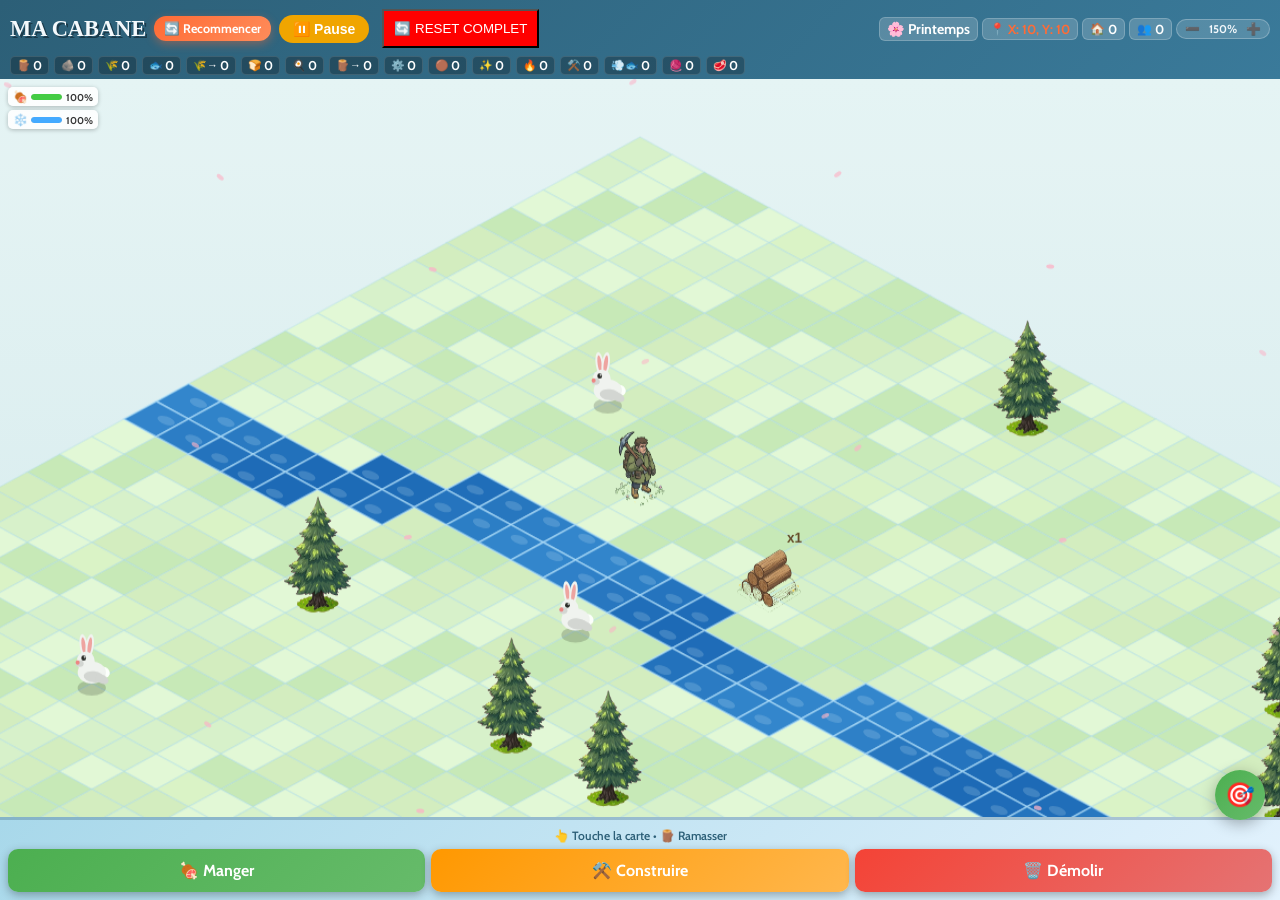
<file: index.html>
<!DOCTYPE html>
<html lang="fr">
<head>
    <meta charset="UTF-8">
    <meta name="viewport" content="width=device-width, initial-scale=1.0, maximum-scale=1.0, user-scalable=no">
    <link rel="manifest" href="manifest.json">
    <meta name="theme-color" content="#2c5f77">
    <meta name="apple-mobile-web-app-capable" content="yes">
    <meta name="apple-mobile-web-app-status-bar-style" content="black-translucent">
    <meta name="apple-mobile-web-app-title" content="Ma Cabane">
    <link rel="apple-touch-icon" href="icons/icon-192.png">
    <meta name="mobile-web-app-capable" content="yes">
    <title>Ma Cabane</title>
    <link rel="stylesheet" href="style.css">
    <link rel="preconnect" href="https://fonts.googleapis.com">
    <link rel="preconnect" href="https://fonts.gstatic.com" crossorigin>
    <link href="https://fonts.googleapis.com/css2?family=Permanent+Marker&family=Cabin:wght@400;700&display=swap" rel="stylesheet">
</head>
<body>

    <!-- Écran de chargement (overlay position:fixed, ne perturbe pas le layout) -->
    <div id="loadingScreen">
        <div class="loading-content">
            <div class="loading-title">MA CABANE</div>
            <div class="loading-sub">Chargement…</div>
            <div class="loading-bar-bg">
                <div class="loading-bar-fill" id="loadingBar"></div>
            </div>
            <div class="loading-hint">❄️ Prépare-toi à survivre à l'hiver !</div>
        </div>
    </div>

    <div class="game-container">

        <!-- ══════════ HEADER COMPACT ══════════ -->
        <div class="header">

            <!-- Ligne 1 : titre + bouton nouvelle partie + saison + position -->
            <div class="header-row header-row-top">
                <div class="title-section">
                    <h1>MA CABANE</h1>
                    <button id="newGameBtn" class="new-game-btn" title="Nouvelle partie">🔄 Recommencer</button>
                    <button id="pauseBtn" onclick="togglePause()"
                        style="background: #f0a500; color: white; border: none;
                               padding: 6px 14px; border-radius: 20px;
                               font-size: 14px; cursor: pointer; font-weight: bold;">
                        ⏸️ Pause
                    </button>
                    <button id="resetBtn" style="background: red; color: white; padding: 10px; margin: 5px;">🔄 RESET COMPLET</button>
                </div>
                <div class="header-metas">
                    <div class="meta-chip season-chip"><span id="season">🌸 Printemps</span></div>
                    <div class="meta-chip"><span class="meta-icon">📍</span><span id="position">0,0</span></div>
                    <div class="meta-chip"><span class="meta-icon">🏠</span><span id="shelters">0</span></div>
                    <div class="meta-chip"><span class="meta-icon">👥</span><span id="habitants">0</span></div>
                    <div class="zoom-controls">
                        <button id="zoomOutBtn" class="zoom-btn">➖</button>
                        <span id="zoomLevel">100%</span>
                        <button id="zoomInBtn" class="zoom-btn">➕</button>
                    </div>
                </div>
            </div>

            <!-- Ligne 2 : ressources en grille compacte -->
            <div class="header-row header-resources">
                <div class="res-chip"><span class="res-icon">🪵</span><span id="wood">0</span></div>
                <div class="res-chip"><span class="res-icon">🪨</span><span id="stone">0</span></div>
                <div class="res-chip"><span class="res-icon">🌾</span><span id="wheat">0</span></div>
                <div class="res-chip"><span class="res-icon">🐟</span><span id="fish">0</span></div>
                <div class="res-chip"><span class="res-icon">🌾→</span><span id="flour">0</span></div>
                <div class="res-chip"><span class="res-icon">🍞</span><span id="bread">0</span></div>
                <div class="res-chip"><span class="res-icon">🍳</span><span id="cookedFish">0</span></div>
                <div class="res-chip"><span class="res-icon">🪵→</span><span id="planks">0</span></div>
                <div class="res-chip"><span class="res-icon">⚙️</span><span id="iron">0</span></div>
                <div class="res-chip"><span class="res-icon">🟤</span><span id="copper">0</span></div>
                <div class="res-chip"><span class="res-icon">✨</span><span id="gold">0</span></div>
                <div class="res-chip"><span class="res-icon">🔥</span><span id="charbon">0</span></div>
                <div class="res-chip"><span class="res-icon">⚒️</span><span id="lingots">0</span></div>
                <div class="res-chip"><span class="res-icon">💨🐟</span><span id="driedFish">0</span></div>
                <div class="res-chip"><span class="res-icon">🧶</span><span id="laine">0</span></div>
                <div class="res-chip"><span class="res-icon">🥩</span><span id="viande">0</span></div>
            </div>

        </div>

        <!-- ══════════ CANVAS + JAUGES OVERLAY ══════════ -->
        <div class="canvas-wrapper">
            <canvas id="gameCanvas"></canvas>

            <!-- Jauges faim/froid en overlay HTML (pas dessinées sur le canvas) -->
            <div class="stat-overlay">
                <div class="bar-item" id="hungerBarEl">
                    <span class="bar-icon">🍖</span>
                    <div class="bar-track">
                        <div class="bar-fill" id="hungerFill"></div>
                    </div>
                    <span class="bar-pct" id="hungerPct">100%</span>
                </div>
                <div class="bar-item" id="coldBarEl">
                    <span class="bar-icon">❄️</span>
                    <div class="bar-track">
                        <div class="bar-fill" id="coldFill"></div>
                    </div>
                    <span class="bar-pct" id="coldPct">100%</span>
                </div>
            </div>
        </div>

        <!-- ══════════ FOOTER COMPACT ══════════ -->
        <div class="controls">
            <div class="instruction-mobile">
                👆 Touche la carte • 🪵 Ramasser
            </div>
            <div class="action-buttons">
                <button id="eatBtn" class="footer-btn action">🍖 Manger</button>
                <button id="buildMenuBtn" class="footer-btn build">⚒️ Construire</button>
                <button id="demolishBtn" class="footer-btn danger">🗑️ Démolir</button>
            </div>
        </div>

        <!-- ══════════ POPUP DE CONSTRUCTION ══════════ -->
        <div id="buildPopup" class="build-popup hidden">
            <div class="popup-overlay"></div>
            <div class="popup-content">
                <div class="popup-header">
                    <h3>⚒️ Constructions</h3>
                    <button class="popup-close" id="closePopupBtn">✖</button>
                </div>

                <div class="build-carousel">
                    <div class="build-card" data-build="shelter" data-cost="5">
                        <div class="build-icon">🏠</div>
                        <div class="build-name">Abri</div>
                        <div class="build-cost">💰 5 🪵</div>
                    </div>
                    <div class="build-card" data-build="field" data-cost="3">
                        <div class="build-icon">🌾</div>
                        <div class="build-name">Champ</div>
                        <div class="build-cost">💰 3 🪵</div>
                    </div>
                    <div class="build-card" data-build="fence" data-cost="2">
                        <div class="build-icon">
                            <svg width="44" height="44" viewBox="0 0 44 44" xmlns="http://www.w3.org/2000/svg">
                                <rect x="4"  y="14" width="8" height="24" rx="1" fill="#8B5A2B"/>
                                <polygon points="8,6 4,14 12,14" fill="#6B3A10"/>
                                <rect x="18" y="8"  width="8" height="30" rx="1" fill="#7A4A1E"/>
                                <polygon points="22,0 18,8 26,8" fill="#5A2A08"/>
                                <rect x="32" y="14" width="8" height="24" rx="1" fill="#8B5A2B"/>
                                <polygon points="36,6 32,14 40,14" fill="#6B3A10"/>
                                <rect x="2"  y="20" width="40" height="4" rx="1" fill="#A0703A"/>
                            </svg>
                        </div>
                        <div class="build-name">Palissade</div>
                        <div class="build-cost">💰 2 🪵</div>
                    </div>
                    <div class="build-card" data-build="bridge" data-cost="5">
                        <div class="build-icon">🌉</div>
                        <div class="build-name">Pont</div>
                        <div class="build-cost">💰 5 🪵</div>
                    </div>
                    <div class="build-card" data-build="bakery" data-cost="8">
                        <div class="build-icon">🍞</div>
                        <div class="build-name">Boulangerie</div>
                        <div class="build-cost">💰 8 🪵</div>
                    </div>
                    <div class="build-card" data-build="fishery" data-cost="6">
                        <div class="build-icon">🎣</div>
                        <div class="build-name">Poissonnerie</div>
                        <div class="build-cost">💰 6 🪵</div>
                    </div>
                    <div class="build-card" data-build="mill" data-cost="10">
                        <div class="build-icon">⚙️</div>
                        <div class="build-name">Moulin</div>
                        <div class="build-cost">💰 10 🪵</div>
                    </div>
                    <div class="build-card" data-build="campfire" data-cost="3">
                        <div class="build-icon">🔥</div>
                        <div class="build-name">Feu de camp</div>
                        <div class="build-cost">💰 3 🪵</div>
                    </div>
                    <div class="build-card" data-build="tower" data-cost="8" data-cost-stone="5">
                        <div class="build-icon">🗼</div>
                        <div class="build-name">Tour de guet</div>
                        <div class="build-cost">💰 8 🪵 + 5 🪨</div>
                    </div>
                    <div class="build-card" data-build="sawyer" data-cost="10" data-cost-stone="5">
                        <div class="build-icon">🪚</div>
                        <div class="build-name">Scierie</div>
                        <div class="build-cost">💰 10 🪵 + 5 🪨</div>
                    </div>
                    <div class="build-card" data-build="mine" data-cost-planks="10" data-cost-stone="8">
                        <div class="build-icon">⛏️</div>
                        <div class="build-name">Mine</div>
                        <div class="build-cost">💰 10 🪵→ + 8 🪨</div>
                    </div>
                    <div class="build-card" data-build="charbo" data-cost="8" data-cost-stone="3">
                        <div class="build-icon">🔥</div>
                        <div class="build-name">Charbonnerie</div>
                        <div class="build-cost">💰 8 🪵 + 3 🪨</div>
                    </div>
                    <div class="build-card" data-build="forge" data-cost-planks="6" data-cost-stone="5">
                        <div class="build-icon">⚒️</div>
                        <div class="build-name">Forge</div>
                        <div class="build-cost">💰 6 🪵→ + 5 🪨</div>
                    </div>
                    <div class="build-card" data-build="grenier" data-cost="6" data-cost-stone="2">
                        <div class="build-icon">🌾</div>
                        <div class="build-name">Grenier</div>
                        <div class="build-cost">💰 6 🪵 + 2 🪨</div>
                    </div>
                    <div class="build-card" data-build="sechoir" data-cost="5" data-cost-stone="2">
                        <div class="build-icon">💨</div>
                        <div class="build-name">Séchoir</div>
                        <div class="build-cost">💰 5 🪵 + 2 🪨</div>
                    </div>
                    <div class="build-card" data-build="ferme" data-cost="10" data-cost-stone="5">
                        <div class="build-icon">🐑</div>
                        <div class="build-name">Ferme</div>
                        <div class="build-cost">💰 10 🪵 + 5 🪨</div>
                    </div>
                    <div class="build-card" data-build="marche" data-cost-planks="5" data-cost-lingots="3">
                        <div class="build-icon">🏪</div>
                        <div class="build-name">Marché</div>
                        <div class="build-cost">💰 5 🪵→ + 3 ⚒️</div>
                    </div>
                </div>
            </div>
        </div>
    </div>

    <!-- Popup de confirmation nouvelle partie -->
    <div id="confirmPopup" class="confirm-popup hidden">
        <div class="popup-overlay"></div>
        <div class="confirm-content">
            <h2>🔄 Nouvelle partie ?</h2>
            <p>Toute ta progression sera perdue :</p>
            <ul id="progressList"></ul>
            <p><strong>Es-tu sûr de vouloir recommencer ?</strong></p>
            <div class="confirm-buttons">
                <button id="confirmYes" class="confirm-btn yes">✅ Oui, recommencer</button>
                <button id="confirmNo" class="confirm-btn no">❌ Annuler</button>
            </div>
        </div>
    </div>

    <!-- Popup d'assignation d'habitant -->
    <div id="habitantPopup" class="confirm-popup hidden">
        <div class="popup-overlay" id="habitantPopupOverlay"></div>
        <div class="confirm-content habitant-popup-content">
            <h2 id="habitantPopupTitle">👤 Habitant</h2>
            <p id="habitantPopupStatus"></p>
            <div id="habitantBuildingList" class="habitant-building-list"></div>
            <div class="confirm-buttons">
                <button id="habitantLibererBtn" class="confirm-btn yes" style="display:none">🔓 Libérer</button>
                <button id="habitantPopupClose" class="confirm-btn no">✖ Fermer</button>
            </div>
        </div>
    </div>

    <!-- Bouton flottant pour recentrer la caméra sur le personnage -->
    <button id="recenterBtn" class="recenter-btn" title="Centrer sur le personnage">🎯</button>

    <script src="game.js"></script>

    <script>
    if ('serviceWorker' in navigator) {
        window.addEventListener('load', () => {
            navigator.serviceWorker.register('./service-worker.js')
                .then(r  => console.log('[PWA] SW enregistré, scope:', r.scope))
                .catch(e => console.error('[PWA] SW échec:', e));
        });
    }
    </script>
</body>
</html>
</file>
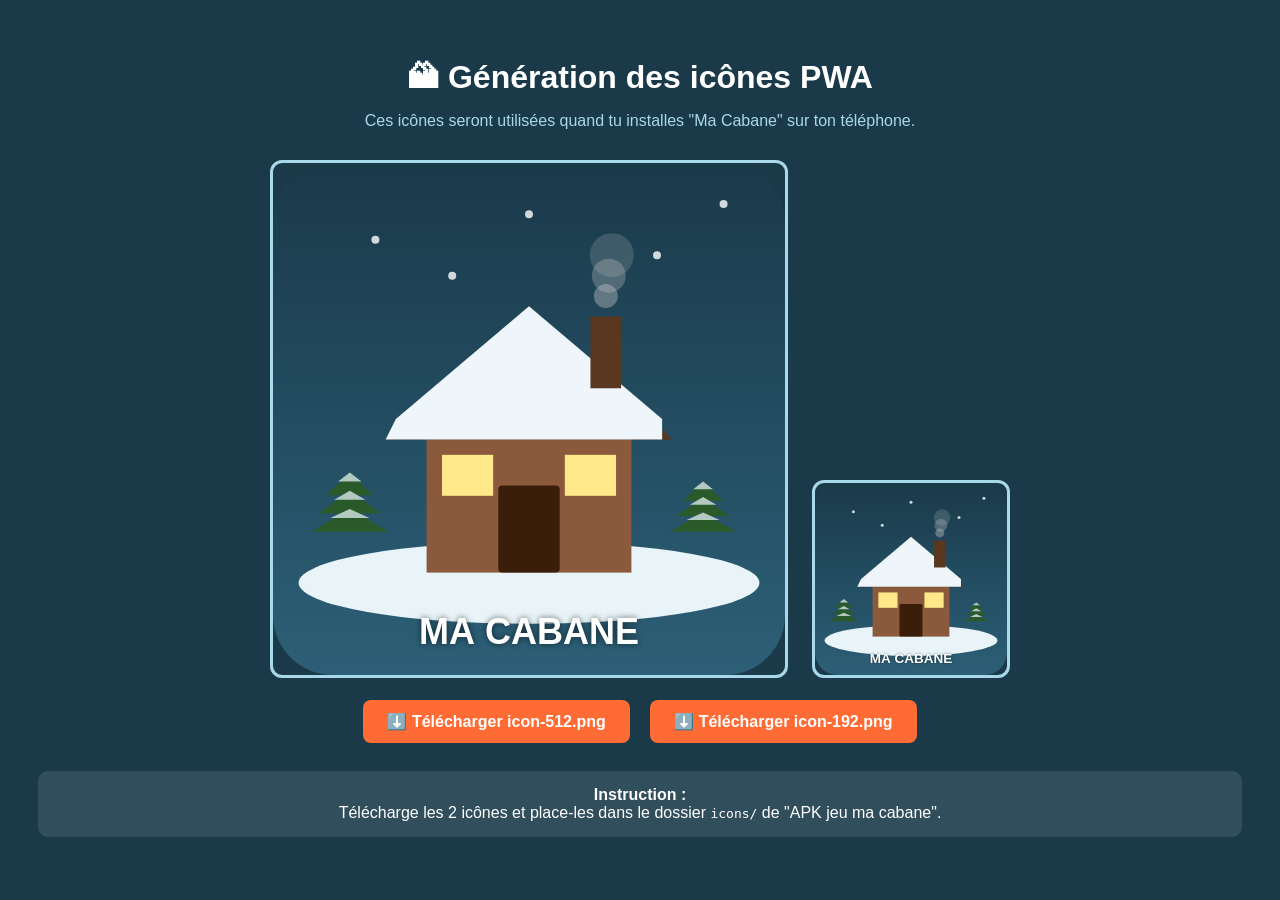
<file: generate-icons.html>
<!DOCTYPE html>
<html lang="fr">
<head>
    <meta charset="UTF-8">
    <title>Générateur d'icônes — Ma Cabane</title>
    <style>
        body { font-family: Arial, sans-serif; background:#1a3a4a; color:#fff; text-align:center; padding:30px; }
        h1 { margin-bottom:10px; }
        p  { margin-bottom:20px; color:#a8d8ea; }
        canvas { border:3px solid #a8d8ea; border-radius:12px; margin:10px; }
        button {
            display:inline-block; margin:8px; padding:12px 24px;
            background:#ff6b35; color:#fff; border:none; border-radius:8px;
            font-size:1em; font-weight:bold; cursor:pointer;
        }
        button:hover { background:#ff8c5a; }
        .info { margin-top:20px; background:rgba(255,255,255,0.1); padding:15px; border-radius:10px; }
    </style>
</head>
<body>
    <h1>🏔 Génération des icônes PWA</h1>
    <p>Ces icônes seront utilisées quand tu installes "Ma Cabane" sur ton téléphone.</p>

    <canvas id="canvas512" width="512" height="512"></canvas>
    <canvas id="canvas192" width="192" height="192"></canvas>

    <br>
    <button onclick="download('canvas512','icon-512.png')">⬇️ Télécharger icon-512.png</button>
    <button onclick="download('canvas192','icon-192.png')">⬇️ Télécharger icon-192.png</button>

    <div class="info">
        <strong>Instruction :</strong><br>
        Télécharge les 2 icônes et place-les dans le dossier <code>icons/</code> de "APK jeu ma cabane".
    </div>

    <script>
    function drawIcon(canvas) {
        const ctx = canvas.getContext('2d');
        const w = canvas.width, h = canvas.height;
        const s = w / 512; // facteur d'échelle

        // Fond dégradé bleu hiver
        const bg = ctx.createLinearGradient(0, 0, 0, h);
        bg.addColorStop(0, '#1a3a4a');
        bg.addColorStop(1, '#2c5f77');
        ctx.fillStyle = bg;
        ctx.beginPath();
        ctx.roundRect(0, 0, w, h, 60 * s);
        ctx.fill();

        // Neige au sol
        ctx.fillStyle = '#e8f4f8';
        ctx.beginPath();
        ctx.ellipse(w/2, h * 0.82, w * 0.45, h * 0.08, 0, 0, Math.PI * 2);
        ctx.fill();

        // Cabane — corps
        ctx.fillStyle = '#8b5a3c';
        const bx = w * 0.3, by = h * 0.52, bw = w * 0.4, bh = h * 0.28;
        ctx.fillRect(bx, by, bw, bh);

        // Cabane — toit
        ctx.fillStyle = '#5a3820';
        ctx.beginPath();
        ctx.moveTo(w * 0.22, h * 0.54);
        ctx.lineTo(w / 2,    h * 0.28);
        ctx.lineTo(w * 0.78, h * 0.54);
        ctx.closePath();
        ctx.fill();

        // Toit — neige
        ctx.fillStyle = '#eef6fb';
        ctx.beginPath();
        ctx.moveTo(w * 0.24, h * 0.50);
        ctx.lineTo(w / 2,    h * 0.28);
        ctx.lineTo(w * 0.76, h * 0.50);
        ctx.lineTo(w * 0.76, h * 0.54);
        ctx.lineTo(w * 0.22, h * 0.54);
        ctx.closePath();
        ctx.fill();

        // Porte
        ctx.fillStyle = '#3a1e0a';
        ctx.beginPath();
        ctx.roundRect(w * 0.44, h * 0.63, w * 0.12, h * 0.17, 4 * s);
        ctx.fill();

        // Fenêtre
        ctx.fillStyle = '#ffe88a';
        ctx.fillRect(w * 0.33, h * 0.57, w * 0.1, h * 0.08);
        ctx.fillRect(w * 0.57, h * 0.57, w * 0.1, h * 0.08);

        // Cheminée
        ctx.fillStyle = '#5a3820';
        ctx.fillRect(w * 0.62, h * 0.30, w * 0.06, h * 0.14);

        // Fumée
        for (let i = 0; i < 3; i++) {
            ctx.fillStyle = `rgba(200,200,200,${0.4 - i * 0.1})`;
            ctx.beginPath();
            ctx.arc(w * 0.65 + i * 3 * s, h * (0.26 - i * 0.04), 12 * s + i * 5 * s, 0, Math.PI * 2);
            ctx.fill();
        }

        // Sapin gauche
        drawTree(ctx, w * 0.15, h * 0.72, 0.65 * s, w, h);

        // Sapin droit
        drawTree(ctx, w * 0.84, h * 0.72, 0.55 * s, w, h);

        // Flocons de neige
        ctx.fillStyle = 'rgba(255,255,255,0.8)';
        const flakes = [[0.2,0.15],[0.5,0.1],[0.75,0.18],[0.35,0.22],[0.88,0.08]];
        for (const [fx, fy] of flakes) {
            ctx.beginPath();
            ctx.arc(w * fx, h * fy, 4 * s, 0, Math.PI * 2);
            ctx.fill();
        }

        // Titre "MA CABANE" en bas
        ctx.fillStyle = '#ffffff';
        ctx.font = `bold ${36 * s}px 'Arial Black', Arial`;
        ctx.textAlign = 'center';
        ctx.textBaseline = 'middle';
        ctx.shadowColor = 'rgba(0,0,0,0.6)';
        ctx.shadowBlur = 6 * s;
        ctx.fillText('MA CABANE', w / 2, h * 0.92);
        ctx.shadowBlur = 0;
    }

    function drawTree(ctx, cx, base, scale, w, h) {
        ctx.fillStyle = '#2a5a2a';
        for (let i = 0; i < 3; i++) {
            const tw = (60 - i * 12) * scale;
            const th = 35 * scale;
            const ty = base - (i * 28 * scale) - th;
            ctx.beginPath();
            ctx.moveTo(cx, ty);
            ctx.lineTo(cx + tw, ty + th);
            ctx.lineTo(cx - tw, ty + th);
            ctx.closePath();
            ctx.fill();
        }
        // Neige sur le sapin
        ctx.fillStyle = 'rgba(235,248,255,0.7)';
        for (let i = 0; i < 3; i++) {
            const tw = (30 - i * 6) * scale;
            const th = 14 * scale;
            const ty = base - (i * 28 * scale) - 35 * scale;
            ctx.beginPath();
            ctx.moveTo(cx, ty);
            ctx.lineTo(cx + tw, ty + th);
            ctx.lineTo(cx - tw, ty + th);
            ctx.closePath();
            ctx.fill();
        }
    }

    function download(canvasId, filename) {
        const canvas = document.getElementById(canvasId);
        const link = document.createElement('a');
        link.download = filename;
        link.href = canvas.toDataURL('image/png');
        link.click();
    }

    // Dessiner les deux tailles au chargement
    drawIcon(document.getElementById('canvas512'));

    // Redessiner en 192x192 (même code, canvas plus petit = auto-échelle)
    drawIcon(document.getElementById('canvas192'));
    </script>
</body>
</html>
</file>
<file: style.css>
:root {
    --deep-blue:    #2c5f77;
    --ice-blue:     #a8d8ea;
    --snow-white:   #f4f9fc;
    --shadow:       #1a3a4a;
    --accent:       #ff6b35;
    --wood-brown:   #8b5a3c;
}

* {
    margin: 0; padding: 0; box-sizing: border-box;
    -webkit-user-select: none; user-select: none;
    -webkit-tap-highlight-color: transparent;
}

html, body {
    width: 100%; height: 100%;
    overscroll-behavior: none;
    overflow: hidden;
}

body {
    font-family: 'Cabin', sans-serif;
    background: #1a3a4a;
}

/* ══════════ ÉCRAN DE CHARGEMENT ══════════ */
#loadingScreen {
    position: fixed; inset: 0; z-index: 999;
    background: linear-gradient(135deg, #1a3a4a, #2c5f77);
    display: flex; justify-content: center; align-items: center;
    transition: opacity 0.5s ease;
}
.loading-content { text-align: center; color: #fff; padding: 20px; }
.loading-title {
    font-family: 'Permanent Marker', cursive;
    font-size: clamp(1.8em, 6vw, 3em);
    text-shadow: 3px 3px 0 #1a3a4a;
    margin-bottom: 12px;
}
.loading-sub   { color: var(--ice-blue); margin-bottom: 16px; font-size: 0.9em; }
.loading-bar-bg {
    width: min(260px, 70vw); height: 8px;
    background: rgba(255,255,255,0.15); border-radius: 4px;
    margin: 0 auto 12px; overflow: hidden;
}
.loading-bar-fill {
    height: 100%; width: 0%;
    background: linear-gradient(90deg, var(--ice-blue), var(--accent));
    border-radius: 4px; transition: width 0.3s ease;
}
.loading-hint { font-size: 0.8em; color: rgba(255,255,255,0.5); }

/* ══════════ CONTENEUR PRINCIPAL ══════════ */
.game-container {
    width: 100vw;
    /* 100dvh = tient compte des barres navigateur mobile (Chrome 108+, Safari 15.4+) */
    height: 100vh; height: 100dvh;
    display: flex; flex-direction: column;
    overflow: hidden;
    background: rgba(244,249,252,0.95);
    animation: slideIn 0.4s ease-out;
}
@keyframes slideIn {
    from { opacity: 0; } to { opacity: 1; }
}

/* ══════════ HEADER ══════════ */
.header {
    flex-shrink: 0;
    background: linear-gradient(135deg, var(--deep-blue), #3a7a9a);
    padding: 4px 10px 3px;
    box-shadow: 0 2px 8px rgba(0,0,0,0.3);
}

/* Ligne commune header */
.header-row {
    display: flex;
    align-items: center;
    gap: 5px;
}

/* Ligne 1 : titre + chips méta */
.header-row-top {
    justify-content: space-between;
    margin-bottom: 3px;
    flex-wrap: nowrap;
}

/* Container titre + bouton nouvelle partie */
.title-section {
    display: flex;
    align-items: center;
    gap: 8px;
    flex-shrink: 0;
}

/* Bouton "Recommencer" */
.new-game-btn {
    background: linear-gradient(135deg, #ff6b35, #ff8c5a);
    color: white;
    border: none;
    border-radius: 12px;
    padding: 5px 10px;
    font-size: clamp(0.6em, 2vw, 0.78em);
    font-weight: bold;
    cursor: pointer;
    box-shadow: 0 3px 10px rgba(255, 107, 53, 0.4);
    transition: all 0.2s;
    font-family: 'Cabin', sans-serif;
    white-space: nowrap;
    touch-action: manipulation;
}
.new-game-btn:hover  { transform: translateY(-2px); box-shadow: 0 5px 15px rgba(255, 107, 53, 0.6); }
.new-game-btn:active { transform: scale(0.95); }

h1 {
    font-family: 'Permanent Marker', cursive;
    color: var(--snow-white);
    font-size: clamp(0.9em, 3.5vw, 1.4em);
    text-shadow: 2px 2px 0 var(--shadow);
    white-space: nowrap;
    flex-shrink: 0;
}

.header-metas {
    display: flex; gap: 4px; align-items: center;
    overflow-x: auto; scrollbar-width: none;
    flex-wrap: nowrap;
}
.header-metas::-webkit-scrollbar { display: none; }

/* Contrôles de zoom dans le header */
.zoom-controls {
    display: flex;
    align-items: center;
    gap: 3px;
    background: rgba(255,255,255,0.15);
    border: 1px solid rgba(255,255,255,0.25);
    padding: 2px 6px;
    border-radius: 12px;
    flex-shrink: 0;
}

.zoom-btn {
    background: transparent;
    border: none;
    cursor: pointer;
    font-size: 0.75em;
    padding: 0 2px;
    line-height: 1;
    color: white;
    touch-action: manipulation;
}

#zoomLevel {
    font-size: 0.7em;
    font-weight: bold;
    color: var(--snow-white);
    min-width: 36px;
    text-align: center;
}

.meta-chip {
    background: rgba(255,255,255,0.18);
    border: 1px solid rgba(255,255,255,0.2);
    border-radius: 6px;
    padding: 2px 7px;
    display: flex; align-items: center; gap: 3px;
    white-space: nowrap; flex-shrink: 0;
    color: #fff;
    font-size: clamp(0.65em, 2vw, 0.82em);
    font-weight: bold;
}
.season-chip { font-size: clamp(0.7em, 2.2vw, 0.88em); }
.meta-icon   { font-size: 0.9em; }

#position { color: var(--accent); font-weight: bold; }

/* Ligne 2 : ressources scrollables */
.header-resources {
    overflow-x: auto; scrollbar-width: none;
    flex-wrap: nowrap; padding-bottom: 1px;
}
.header-resources::-webkit-scrollbar { display: none; }

.res-chip {
    background: rgba(0,0,0,0.25);
    border: 1px solid rgba(255,255,255,0.12);
    border-radius: 5px;
    padding: 1px 6px;
    display: flex; align-items: center; gap: 2px;
    color: #fff;
    font-size: clamp(0.65em, 2vw, 0.8em);
    font-weight: bold;
    white-space: nowrap; flex-shrink: 0;
}
.res-icon { font-size: 0.85em; }

/* ══════════ CANVAS WRAPPER ══════════ */
/* Le wrapper prend tout l'espace restant entre header et footer.
   Le canvas s'y étire à 100%. Ça garantit canvas.offsetWidth correct. */
.canvas-wrapper {
    flex: 1;
    min-height: 0;
    position: relative;   /* nécessaire pour les jauges en overlay */
    overflow: hidden;
}

#gameCanvas {
    width: 100%;           /* Fix Chrome : force le calcul de la largeur */
    height: 100%;          /* Fix Chrome : force le calcul de la hauteur */
    display: block;
    background: linear-gradient(180deg, #e8f4f8 0%, #d4e9f0 100%);
    cursor: crosshair;
    touch-action: none;
}

/* ══════════ JAUGES FAIM/FROID EN OVERLAY ══════════
   Position absolute dans .canvas-wrapper → elles flottent
   sur le canvas sans prendre de place dans le layout. */
.stat-overlay {
    position: absolute;
    top: 8px; left: 8px;
    display: flex; flex-direction: column; gap: 4px;
    pointer-events: none;   /* les clics passent à travers vers le canvas */
    z-index: 10;
}

.bar-item {
    display: flex; align-items: center; gap: 3px;
    background: rgba(255,255,255,0.88);
    border-radius: 5px;
    padding: 2px 5px;
    box-shadow: 0 1px 4px rgba(0,0,0,0.25);
    min-width: 90px;
    max-width: 120px;
}

.bar-icon { font-size: 0.75em; flex-shrink: 0; }

.bar-track {
    flex: 1;
    height: 6px;
    background: rgba(0,0,0,0.15);
    border-radius: 3px;
    overflow: hidden;
}

.bar-fill {
    height: 100%;
    border-radius: 4px;
    transition: width 0.3s ease, background 0.5s ease;
}

.bar-pct {
    font-size: 0.62em;
    font-weight: bold;
    color: #333;
    min-width: 28px;
    text-align: right;
    flex-shrink: 0;
}

/* Animation critique (barre < 20%) */
.bar-item.critical {
    animation: blink-critical 0.6s ease-in-out infinite;
}
@keyframes blink-critical {
    0%, 100% { box-shadow: 0 1px 4px rgba(0,0,0,0.25); }
    50%       { box-shadow: 0 0 8px 2px rgba(220,50,50,0.6); }
}

/* ══════════ FOOTER COMPACT ══════════ */
.controls {
    position: fixed;
    bottom: 0;
    left: 0;
    right: 0;
    background: linear-gradient(135deg, var(--ice-blue), #e3f2fd);
    padding: 8px;
    border-top: 3px solid rgba(44, 95, 119, 0.3);
    z-index: 1000;
}

/* Ligne actions : instruction + manger/démolir */
.controls-actions {
    display: flex; align-items: center;
    justify-content: space-between; gap: 8px;
}

.instruction {
    display: flex; align-items: center; gap: 5px;
    color: var(--deep-blue); flex: 1; min-width: 0; overflow: hidden;
}
.instruction .icon {
    font-size: 1em; flex-shrink: 0;
    animation: bounce 2s ease-in-out infinite;
}
.instruction span:last-child {
    font-size: 0.7em; font-weight: 600;
    white-space: nowrap; overflow: hidden; text-overflow: ellipsis;
}
@keyframes bounce {
    0%, 100% { transform: translateY(0); } 50% { transform: translateY(-4px); }
}

.action-buttons { display: flex; gap: 4px; flex-shrink: 0; }

/* Ligne boutons de construction : UNE seule ligne scrollable */
.controls-scroll {
    display: flex; gap: 4px;
    overflow-x: auto; scrollbar-width: none;
    flex-wrap: nowrap; padding-bottom: 2px;
}
.controls-scroll::-webkit-scrollbar { display: none; }

/* ══════════ BOUTONS ══════════ */
.build-button {
    background: linear-gradient(135deg, var(--wood-brown), #a67c52);
    color: #fff;
    border: 1.5px solid rgba(255,255,255,0.35);
    padding: 5px 10px;
    font-size: clamp(0.65em, 2vw, 0.78em);
    font-weight: bold;
    border-radius: 8px;
    cursor: pointer;
    font-family: 'Cabin', sans-serif;
    box-shadow: 0 2px 5px rgba(0,0,0,0.2);
    transition: all 0.15s ease;
    white-space: nowrap;
    flex-shrink: 0;
    min-height: 36px;
    touch-action: manipulation;
}

.build-button:hover   { transform: translateY(-1px); box-shadow: 0 4px 10px rgba(0,0,0,0.3); }
.build-button:active  { transform: scale(0.95); }
.build-button:disabled{ opacity: 0.4; cursor: not-allowed; transform: none; }

.build-button.active {
    background: linear-gradient(135deg, var(--accent), #ff8c5a);
    animation: pulse 1s ease-in-out infinite;
}

.eat-btn     { background: linear-gradient(135deg, #2a6e2a, #3a9e3a); }
.eat-btn:hover { background: linear-gradient(135deg, #3a9e3a, #2a6e2a); }
.orient-btn  { background: linear-gradient(135deg, #1a4a6a, #2a6a9a); }

.demolish-button {
    background: linear-gradient(135deg, #7a2020, #a03030);
    border-color: rgba(255,170,170,0.4);
}
.demolish-button:hover  { background: linear-gradient(135deg, #a03030, #7a2020); }
.demolish-button.active {
    background: linear-gradient(135deg, #cc2020, #ff4040);
    animation: pulseRed 1s ease-in-out infinite;
}

@keyframes pulseRed {
    0%, 100% { box-shadow: 0 2px 8px rgba(220,50,50,0.4); }
    50%       { box-shadow: 0 4px 16px rgba(220,50,50,0.7); }
}
@keyframes pulse {
    0%, 100% { box-shadow: 0 2px 8px rgba(255,107,53,0.4); }
    50%       { box-shadow: 0 4px 16px rgba(255,107,53,0.7); }
}

/* ══════════ RESPONSIVE MOBILE COMPACT ══════════ */
@media (max-height: 500px) {
    .header  { padding: 2px 8px 2px; }
    h1       { font-size: 0.9em; }
    .header-row-top { margin-bottom: 1px; }
    .controls{ padding: 2px 6px 3px; gap: 2px; }
    .instruction { display: none; }
    .controls-actions { justify-content: flex-end; }
    .build-button { min-height: 30px; padding: 3px 7px; }
    .bar-item { min-width: 100px; }
}

@media (max-width: 400px) {
    h1 { font-size: 0.85em; }
    .meta-chip { padding: 1px 5px; }
}

.button-grid {
    display: grid;
    grid-template-columns: repeat(2, 1fr);
    gap: 5px;
    flex: 1;
    overflow-y: auto;
}

.action-btn, .build-btn {
    padding: 8px 12px;
    font-size: 0.9em;
    border-radius: 8px;
    border: none;
    font-weight: bold;
    cursor: pointer;
    white-space: nowrap;
    touch-action: manipulation;
}

.action-btn {
    background: linear-gradient(135deg, #ff6b35, #ff8c5a);
    color: white;
}

.build-btn {
    background: linear-gradient(135deg, #8d6e63, #a1887f);
    color: white;
}

.hunger-bar, .cold-bar {
    position: absolute;
    top: 70px;
    left: 10px;
    width: 140px;
    height: 18px;
    background: rgba(255,255,255,0.85);
    border-radius: 10px;
    padding: 2px;
    z-index: 10;
}

.cold-bar {
    top: 95px;
}

/* ══════════ FOOTER COMPACT — BOUTONS ══════════ */
.instruction-mobile {
    font-size: 0.75em;
    color: var(--deep-blue);
    text-align: center;
    margin-bottom: 6px;
    font-weight: 600;
}

.action-buttons {
    display: flex;
    gap: 6px;
    justify-content: center;
}

.footer-btn {
    flex: 1;
    padding: 12px 8px;
    font-size: 1em;
    border-radius: 10px;
    border: none;
    font-weight: bold;
    cursor: pointer;
    font-family: 'Cabin', sans-serif;
    box-shadow: 0 3px 10px rgba(0,0,0,0.3);
    transition: transform 0.1s;
    touch-action: manipulation;
}

.footer-btn:active { transform: scale(0.95); }

.footer-btn.action  { background: linear-gradient(135deg, #4caf50, #66bb6a); color: white; }
.footer-btn.build   { background: linear-gradient(135deg, #ff9800, #ffb74d); color: white; }
.footer-btn.danger  { background: linear-gradient(135deg, #f44336, #e57373); color: white; }
.footer-btn.danger.active {
    background: linear-gradient(135deg, #cc2020, #ff4040);
    animation: pulseRed 1s ease-in-out infinite;
}

/* ══════════ POPUP DE CONSTRUCTION ══════════ */
.build-popup {
    position: fixed;
    top: 0; left: 0; right: 0; bottom: 0;
    z-index: 2000;
    display: flex;
    align-items: center;
    justify-content: center;
}

.build-popup.hidden { display: none; }

.popup-overlay {
    position: absolute;
    top: 0; left: 0; right: 0; bottom: 0;
    background: rgba(0, 0, 0, 0.7);
    backdrop-filter: blur(5px);
}

.popup-content {
    position: relative;
    background: linear-gradient(135deg, #e8f4f8, #d4e9f0);
    border-radius: 20px;
    padding: 20px;
    max-width: 90vw;
    width: 500px;
    box-shadow: 0 10px 40px rgba(0,0,0,0.5);
    border: 3px solid var(--ice-blue);
}

.popup-header {
    display: flex;
    justify-content: space-between;
    align-items: center;
    margin-bottom: 15px;
}

.popup-header h3 {
    font-family: 'Permanent Marker', cursive;
    color: var(--deep-blue);
    margin: 0;
    font-size: 1.5em;
}

.popup-close {
    background: #f44336;
    color: white;
    border: none;
    border-radius: 50%;
    width: 35px;
    height: 35px;
    font-size: 1.2em;
    cursor: pointer;
    box-shadow: 0 2px 8px rgba(0,0,0,0.3);
    touch-action: manipulation;
}

.build-carousel {
    display: flex;
    gap: 12px;
    overflow-x: auto;
    overflow-y: hidden;
    padding: 10px 5px;
    scroll-snap-type: x mandatory;
}

.build-card {
    min-width: 110px;
    background: white;
    border-radius: 15px;
    padding: 15px 10px;
    text-align: center;
    cursor: pointer;
    border: 3px solid transparent;
    box-shadow: 0 4px 12px rgba(0,0,0,0.2);
    transition: all 0.2s;
    scroll-snap-align: center;
    touch-action: manipulation;
}

.build-card:hover         { transform: translateY(-5px); border-color: var(--accent); }
.build-card:active        { transform: scale(0.95); }
.build-card.disabled      { opacity: 0.5; cursor: not-allowed; }
.build-card.disabled:hover{ transform: none; border-color: transparent; }

.build-icon  { font-size: 2.5em; margin-bottom: 6px; }
.build-name  { font-weight: bold; color: var(--deep-blue); margin-bottom: 4px; font-size: 0.85em; }
.build-cost  { font-size: 0.8em; color: var(--wood-brown); font-weight: 600; }

/* ══════════ POPUP CONFIRMATION NOUVELLE PARTIE ══════════ */
.confirm-popup {
    position: fixed;
    top: 0; left: 0; right: 0; bottom: 0;
    z-index: 5000;
    display: flex;
    align-items: center;
    justify-content: center;
}
.confirm-popup.hidden { display: none; }

.confirm-content {
    position: relative;
    background: white;
    border-radius: 20px;
    padding: 30px;
    max-width: min(400px, 90vw);
    box-shadow: 0 10px 50px rgba(0,0,0,0.5);
    text-align: center;
    z-index: 1;
}
.confirm-content h2 { color: var(--deep-blue); margin-bottom: 15px; font-family: 'Permanent Marker', cursive; }
.confirm-content p  { color: #444; margin-bottom: 8px; }
.confirm-content ul { text-align: left; margin: 10px 0 15px 20px; color: var(--wood-brown); font-weight: 600; }
.confirm-content ul li { margin-bottom: 4px; }

.confirm-buttons { display: flex; gap: 10px; margin-top: 20px; }
.confirm-btn {
    flex: 1;
    padding: 12px 20px;
    border: none;
    border-radius: 10px;
    font-weight: bold;
    cursor: pointer;
    font-size: 1em;
    font-family: 'Cabin', sans-serif;
    touch-action: manipulation;
    transition: transform 0.1s;
}
.confirm-btn:active { transform: scale(0.95); }
.confirm-btn.yes { background: linear-gradient(135deg, #4caf50, #66bb6a); color: white; }
.confirm-btn.no  { background: linear-gradient(135deg, #757575, #9e9e9e); color: white; }

/* ══════════ POPUP HABITANT ══════════ */
.habitant-popup-content { max-width: min(360px, 90vw); }
.habitant-building-list {
    display: flex;
    flex-direction: column;
    gap: 7px;
    margin: 10px 0;
    max-height: 240px;
    overflow-y: auto;
}
.habitant-assign-btn {
    padding: 10px 14px;
    border: 2px solid #ccc;
    border-radius: 10px;
    background: #f5f5f5;
    font-size: 0.95em;
    font-family: 'Cabin', sans-serif;
    cursor: pointer;
    text-align: left;
    touch-action: manipulation;
    transition: all 0.15s;
}
.habitant-assign-btn:hover  { background: #e8f4e8; border-color: #4caf50; }
.habitant-assign-btn:active { transform: scale(0.97); }
.habitant-assign-btn.active {
    background: linear-gradient(135deg, #e8f4e8, #d0edca);
    border-color: #4caf50;
    font-weight: bold;
}

/* ══════════ BOUTON RECENTRER (caméra) ══════════ */
.recenter-btn {
    position: fixed;
    bottom: 80px;
    right: 15px;
    width: 50px;
    height: 50px;
    border-radius: 50%;
    background: linear-gradient(135deg, #4caf50, #66bb6a);
    color: white;
    border: none;
    font-size: 1.5em;
    cursor: pointer;
    box-shadow: 0 4px 15px rgba(0,0,0,0.3);
    z-index: 1000;
    transition: all 0.2s;
    touch-action: manipulation;
}
.recenter-btn:hover  { transform: scale(1.1); box-shadow: 0 6px 20px rgba(0,0,0,0.4); }
.recenter-btn:active { transform: scale(0.9); }

/* Animation du message temporaire "Nouvelle partie commencée" */
@keyframes fadeInOut {
    0%   { opacity: 0; transform: translate(-50%, -50%) scale(0.8); }
    20%  { opacity: 1; transform: translate(-50%, -50%) scale(1); }
    80%  { opacity: 1; transform: translate(-50%, -50%) scale(1); }
    100% { opacity: 0; transform: translate(-50%, -50%) scale(0.8); }
}
</file>
